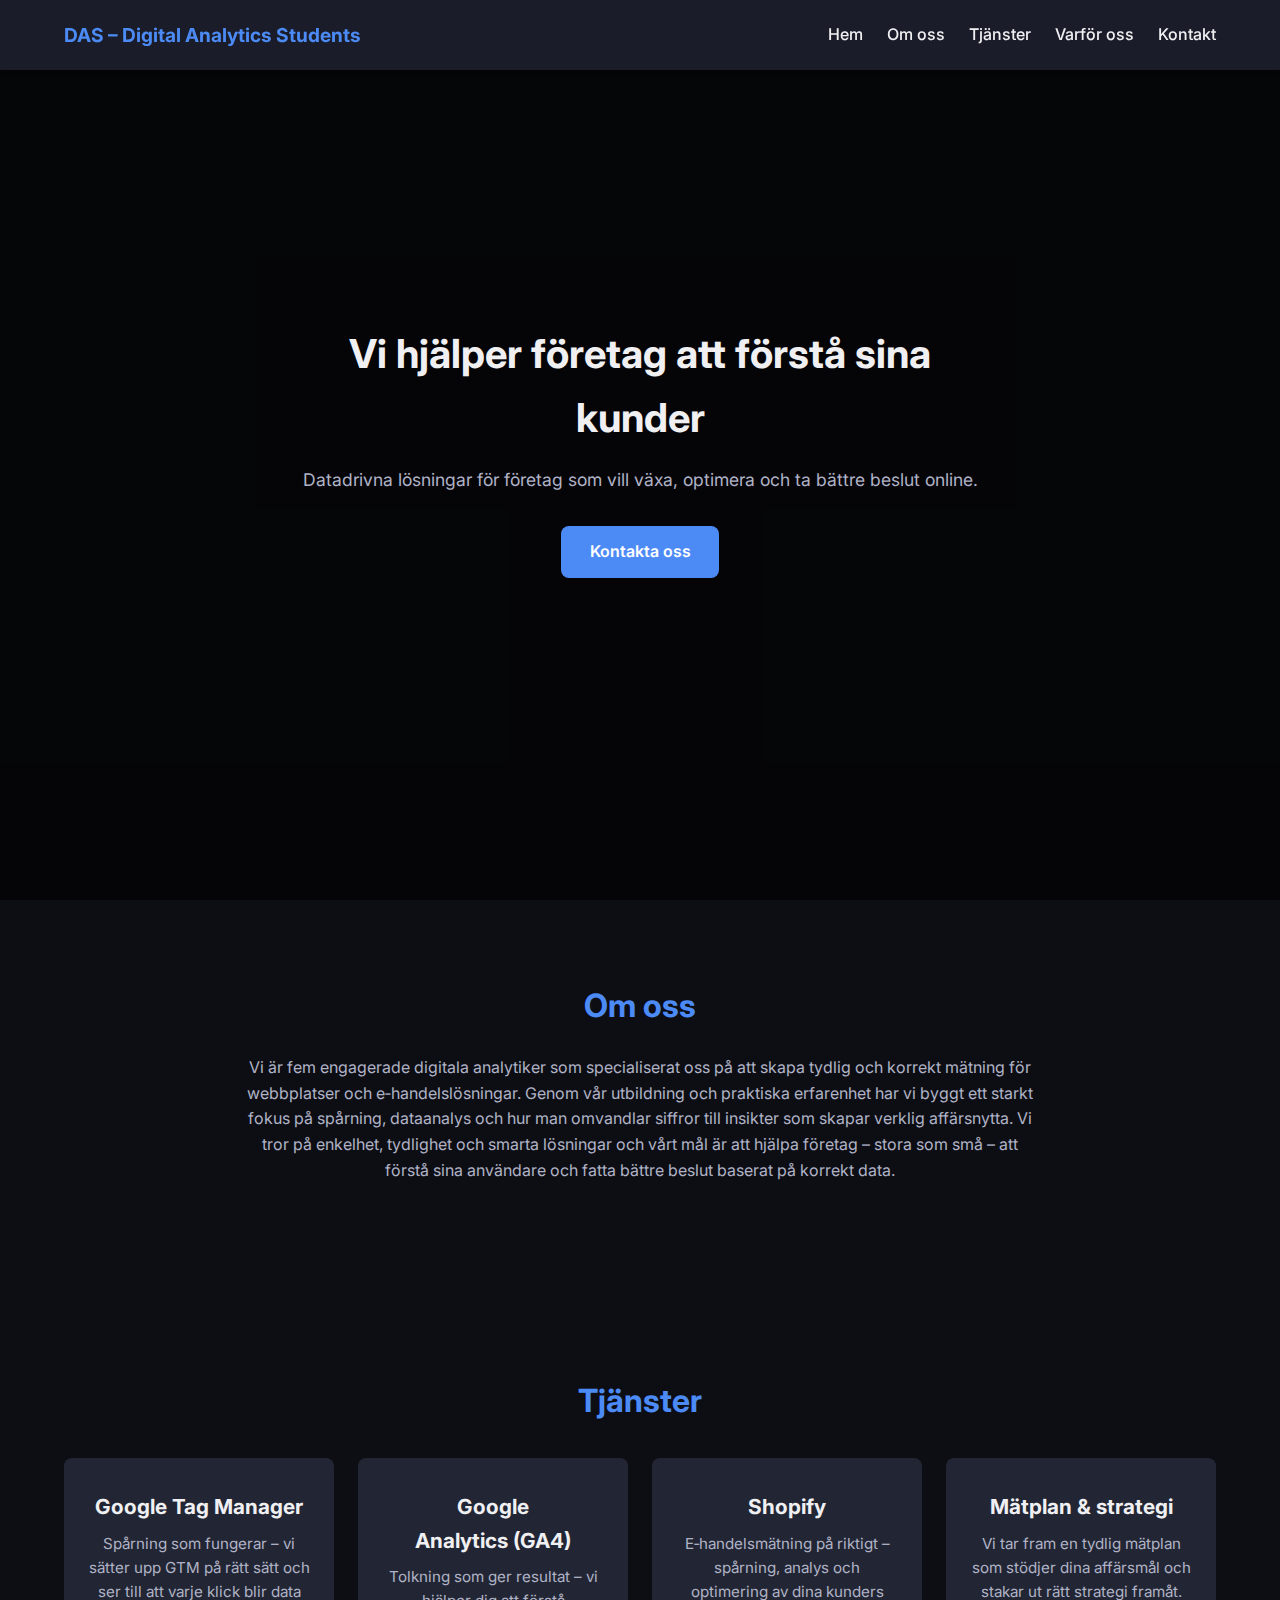
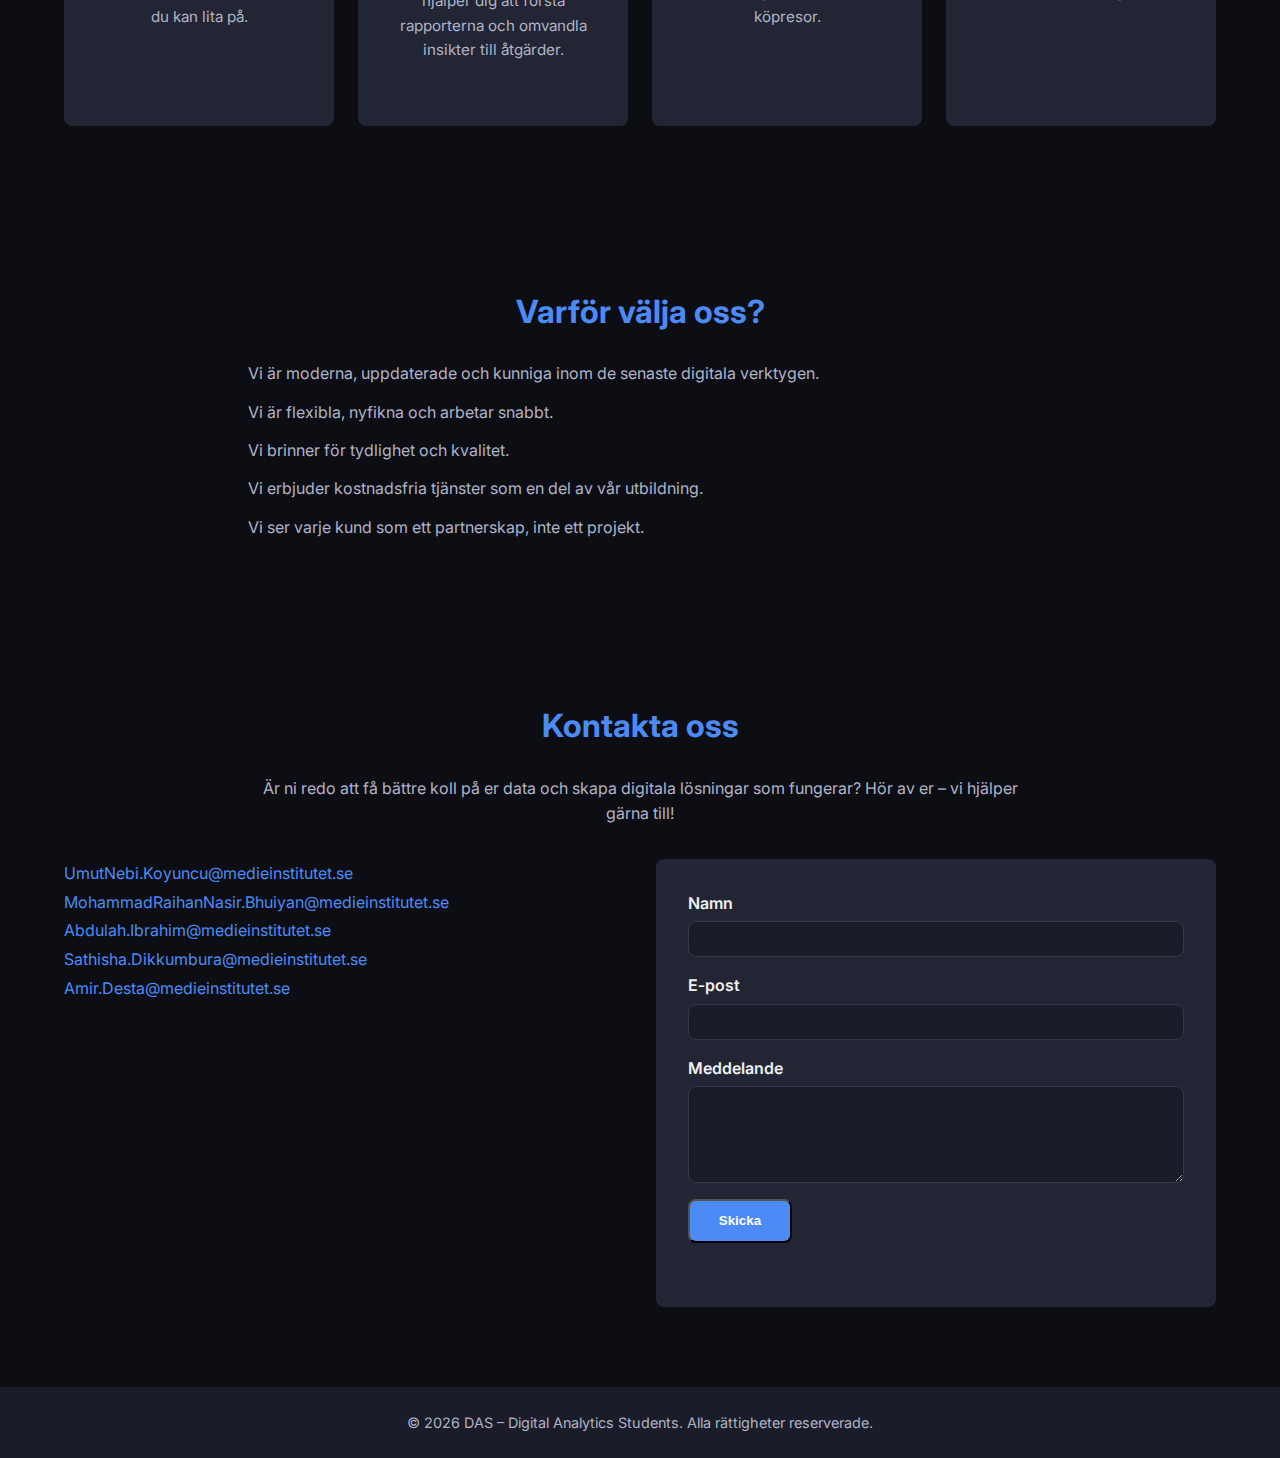
<file: index.html>
<!DOCTYPE html>
<html lang="sv">
<head>
  <meta charset="UTF-8">
  <meta name="viewport" content="width=device-width, initial-scale=1.0">
  <title>DAS – Digital Analytics Students</title>
  <!-- Google Fonts for clean sans‑serif typography -->
  <link href="https://fonts.googleapis.com/css2?family=Inter:wght@400;600;700&display=swap" rel="stylesheet">
  <!-- Font Awesome for icons -->
  <link rel="stylesheet" href="https://cdnjs.cloudflare.com/ajax/libs/font-awesome/6.5.0/css/all.min.css" integrity="sha512-WrNGlf9O+vK8FQ1I1EUKCcjCV8Nnc9n+XzL7jA3jeA9jm2UffG35Ugj9dDs5kt1OYVQD/KzcTwgX2I1qrneJOA==" crossorigin="anonymous" referrerpolicy="no-referrer" />
  <!-- Site stylesheet -->
  <link rel="stylesheet" href="style.css">
</head>
<body>
<!-- Header and navigation -->
<header id="header">
  <div class="container nav-container">
    <div class="logo">DAS – Digital Analytics Students</div>
    <nav id="nav">
      <ul class="nav-links">
        <li><a href="#home">Hem</a></li>
        <li><a href="#about">Om oss</a></li>
        <li><a href="#services">Tjänster</a></li>
        <li><a href="#why-us">Varför oss</a></li>
        <li><a href="#contact">Kontakt</a></li>
      </ul>
      <!-- Mobile hamburger -->
      <button class="hamburger" id="hamburger" aria-label="Meny"><i class="fa fa-bars"></i></button>
    </nav>
  </div>
</header>

<!-- Hero section -->
<section id="home" class="hero" style="background-image: url('https://images.pexels.com/photos/577585/pexels-photo-577585.jpeg?auto=compress&cs=tinysrgb&dpr=2&h=750&w=1260');">
  <div class="overlay"></div>
  <div class="hero-content">
    <h1>Vi hjälper företag att förstå sina kunder</h1>
    <p>Datadrivna lösningar för företag som vill växa, optimera och ta bättre beslut online.</p>
    <a href="#contact" class="btn btn-primary">Kontakta oss</a>
  </div>
</section>

<!-- About section -->
<section id="about" class="section about">
  <div class="container">
    <h2>Om oss</h2>
    <p>
      Vi är fem engagerade digitala analytiker som specialiserat oss på att skapa tydlig och korrekt
      mätning för webbplatser och e‑handelslösningar. Genom vår utbildning och praktiska erfarenhet har
      vi byggt ett starkt fokus på spårning, dataanalys och hur man omvandlar siffror till insikter som
      skapar verklig affärsnytta. Vi tror på enkelhet, tydlighet och smarta lösningar och vårt mål är
      att hjälpa företag – stora som små – att förstå sina användare och fatta bättre beslut baserat på
      korrekt data.
    </p>
  </div>
</section>

<!-- Services section -->
<section id="services" class="section services">
  <div class="container">
    <h2>Tjänster</h2>
    <div class="cards">
      <div class="card">
        <i class="fa-solid fa-code-branch"></i>
        <h3>Google Tag Manager</h3>
        <p>Spårning som fungerar – vi sätter upp GTM på rätt sätt och ser till att varje klick blir data du kan lita på.</p>
      </div>
      <div class="card">
        <i class="fa-solid fa-chart-line"></i>
        <h3>Google Analytics&nbsp;(GA4)</h3>
        <p>Tolkning som ger resultat – vi hjälper dig att förstå rapporterna och omvandla insikter till åtgärder.</p>
      </div>
      <div class="card">
        <i class="fa-solid fa-cart-shopping"></i>
        <h3>Shopify</h3>
        <p>E‑handelsmätning på riktigt – spårning, analys och optimering av dina kunders köpresor.</p>
      </div>
      <div class="card">
        <i class="fa-solid fa-ruler-combined"></i>
        <h3>Mätplan &amp; strategi</h3>
        <p>Vi tar fram en tydlig mätplan som stödjer dina affärsmål och stakar ut rätt strategi framåt.</p>
      </div>
    </div>
  </div>
</section>

<!-- Why choose us section -->
<section id="why-us" class="section why-us">
  <div class="container">
    <h2>Varför välja oss?</h2>
    <ul class="why-list">
      <li><i class="fa-solid fa-check"></i>Vi är moderna, uppdaterade och kunniga inom de senaste digitala verktygen.</li>
      <li><i class="fa-solid fa-check"></i>Vi är flexibla, nyfikna och arbetar snabbt.</li>
      <li><i class="fa-solid fa-check"></i>Vi brinner för tydlighet och kvalitet.</li>
      <li><i class="fa-solid fa-check"></i>Vi erbjuder kostnadsfria tjänster som en del av vår utbildning.</li>
      <li><i class="fa-solid fa-check"></i>Vi ser varje kund som ett partnerskap, inte ett projekt.</li>
    </ul>
  </div>
</section>

<!-- Contact section -->
<section id="contact" class="section contact">
  <div class="container">
    <h2>Kontakta oss</h2>
    <p>Är ni redo att få bättre koll på er data och skapa digitala lösningar som fungerar? Hör av er – vi hjälper gärna till!</p>
    <div class="contact-grid">
      <div class="contact-details">
        <ul>
          <li><a href="mailto:UmutNebi.Koyuncu@medieinstitutet.se">UmutNebi.Koyuncu@medieinstitutet.se</a></li>
          <li><a href="mailto:MohammadRaihanNasir.Bhuiyan@medieinstitutet.se">MohammadRaihanNasir.Bhuiyan@medieinstitutet.se</a></li>
          <li><a href="mailto:Abdulah.Ibrahim@medieinstitutet.se">Abdulah.Ibrahim@medieinstitutet.se</a></li>
          <li><a href="mailto:Sathisha.Dikkumbura@medieinstitutet.se">Sathisha.Dikkumbura@medieinstitutet.se</a></li>
          <li><a href="mailto:Amir.Desta@medieinstitutet.se">Amir.Desta@medieinstitutet.se</a></li>
        </ul>
      </div>
      <div class="contact-form-container">
        <form id="contactForm">
          <div class="form-group">
            <label for="name">Namn</label>
            <input type="text" id="name" name="name" required>
          </div>
          <div class="form-group">
            <label for="email">E‑post</label>
            <input type="email" id="email" name="email" required>
          </div>
          <div class="form-group">
            <label for="message">Meddelande</label>
            <textarea id="message" name="message" rows="5" required></textarea>
          </div>
          <button type="submit" class="btn btn-primary">Skicka</button>
          <p id="formResponse" class="form-response" aria-live="polite"></p>
        </form>
      </div>
    </div>
  </div>
</section>

<!-- Footer -->
<footer class="footer">
  <div class="container">
    <p>&copy; <span id="year"></span> DAS – Digital Analytics Students. Alla rättigheter reserverade.</p>
  </div>
</footer>

<script src="script.js"></script>
</body>
</html>
</file>
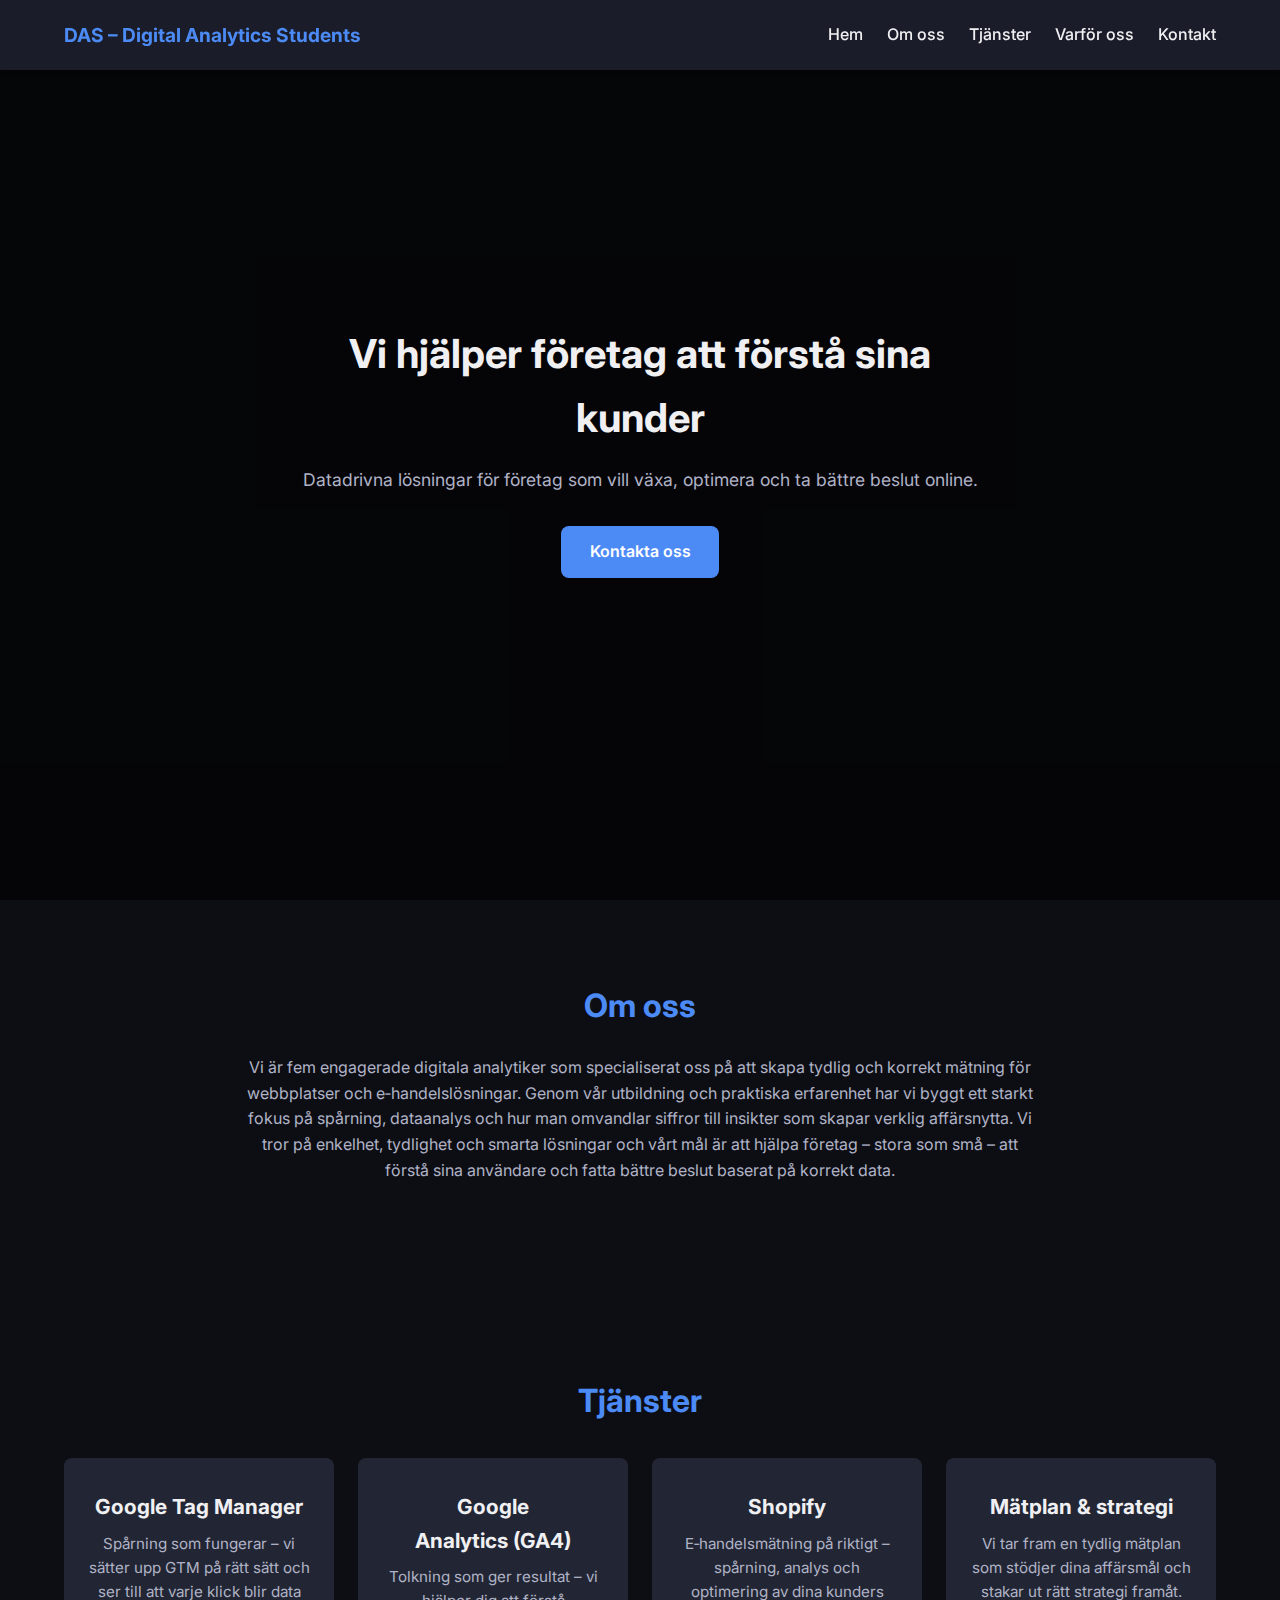
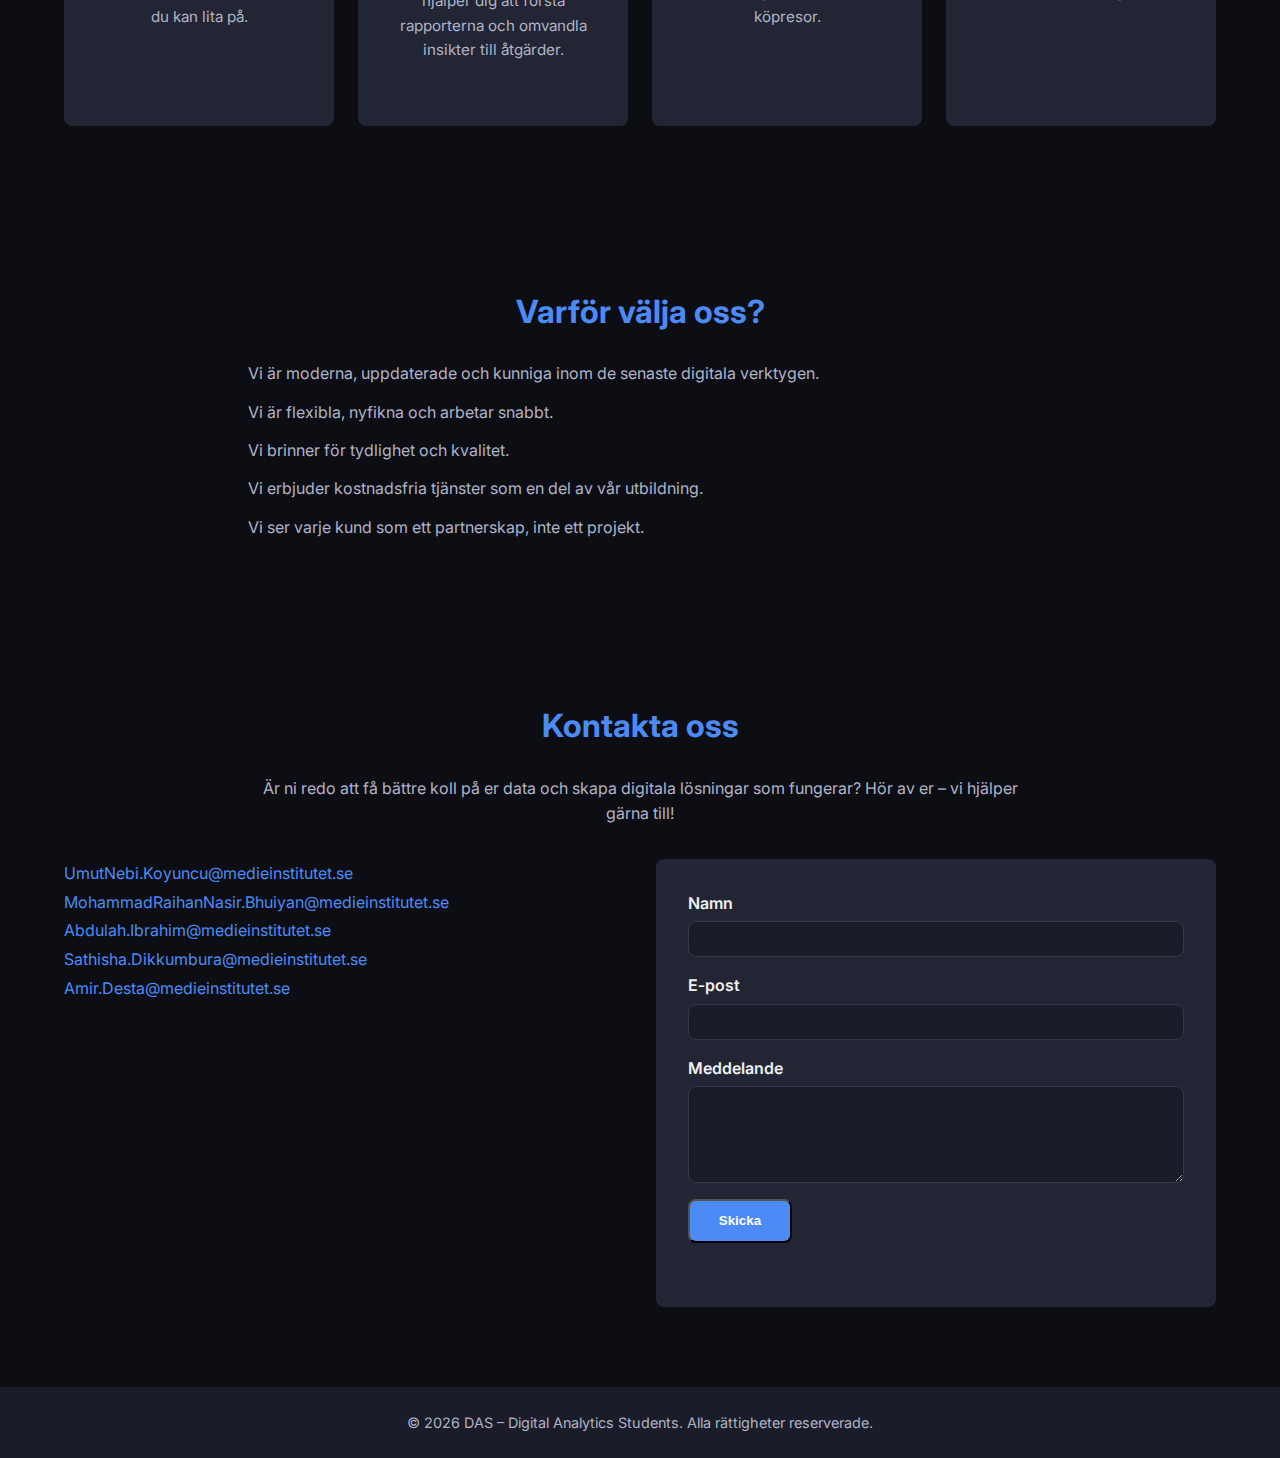
<file: index (1).html>
<!DOCTYPE html>
<html lang="sv">
<head>
    <meta charset="UTF-8">
    <meta name="viewport" content="width=device-width, initial-scale=1.0">
    <title>DAS – Digital Analytics Students</title>
    <!-- Google Fonts for clean sans‑serif typography -->
    <link href="https://fonts.googleapis.com/css2?family=Inter:wght@400;600;700&display=swap" rel="stylesheet">
    <!-- Font Awesome for icons -->
    <link rel="stylesheet" href="https://cdnjs.cloudflare.com/ajax/libs/font-awesome/6.5.0/css/all.min.css" integrity="sha512-WrNGlf9O+vK8FQ1I1EUKCcjCV8Nnc9n+XzL7jA3jeA9jm2UffG35Ugj9dDs5kt1OYVQD/KzcTwgX2I1qrneJOA==" crossorigin="anonymous" referrerpolicy="no-referrer" />
    <!-- Site stylesheet -->
    <link rel="stylesheet" href="style.css">
</head>
<body>
    <!-- Header and navigation -->
    <header id="header">
        <div class="container nav-container">
            <div class="logo">DAS – Digital Analytics Students</div>
            <nav id="nav">
                <ul class="nav-links">
                    <li><a href="#home">Hem</a></li>
                    <li><a href="#about">Om oss</a></li>
                    <li><a href="#services">Tjänster</a></li>
                    <li><a href="#why-us">Varför oss</a></li>
                    <li><a href="#contact">Kontakt</a></li>
                </ul>
                <!-- Mobile hamburger -->
                <button class="hamburger" id="hamburger" aria-label="Meny"><i class="fa fa-bars"></i></button>
            </nav>
        </div>
    </header>

    <!-- Hero section -->
    <section id="home" class="hero" style="background-image: url('https://images.pexels.com/photos/577585/pexels-photo-577585.jpeg?auto=compress&cs=tinysrgb&dpr=2&h=750&w=1260');">
        <div class="overlay"></div>
        <div class="hero-content">
            <h1>Vi hjälper företag att förstå sina kunder</h1>
            <p>Datadrivna lösningar för företag som vill växa, optimera och ta bättre beslut online.</p>
            <a href="#contact" class="btn btn-primary">Kontakta oss</a>
        </div>
    </section>

    <!-- About section -->
    <section id="about" class="section about">
        <div class="container">
            <h2>Om oss</h2>
            <p>
                Vi är fem engagerade digitala analytiker som specialiserat oss på att skapa tydlig och korrekt
                mätning för webbplatser och e‑handelslösningar. Genom vår utbildning och praktiska erfarenhet har
                vi byggt ett starkt fokus på spårning, dataanalys och hur man omvandlar siffror till insikter som
                skapar verklig affärsnytta. Vi tror på enkelhet, tydlighet och smarta lösningar och vårt mål är
                att hjälpa företag – stora som små – att förstå sina användare och fatta bättre beslut baserat på
                korrekt data.
            </p>
        </div>
    </section>

    <!-- Services section -->
    <section id="services" class="section services">
        <div class="container">
            <h2>Tjänster</h2>
            <div class="cards">
                <div class="card">
                    <i class="fa-solid fa-code-branch"></i>
                    <h3>Google Tag Manager</h3>
                    <p>Spårning som fungerar – vi sätter upp GTM på rätt sätt och ser till att varje klick blir data du kan lita på.</p>
                </div>
                <div class="card">
                    <i class="fa-solid fa-chart-line"></i>
                    <h3>Google Analytics&nbsp;(GA4)</h3>
                    <p>Tolkning som ger resultat – vi hjälper dig att förstå rapporterna och omvandla insikter till åtgärder.</p>
                </div>
                <div class="card">
                    <i class="fa-solid fa-cart-shopping"></i>
                    <h3>Shopify</h3>
                    <p>E‑handelsmätning på riktigt – spårning, analys och optimering av dina kunders köpresor.</p>
                </div>
                <div class="card">
                    <i class="fa-solid fa-ruler-combined"></i>
                    <h3>Mätplan &amp; strategi</h3>
                    <p>Vi tar fram en tydlig mätplan som stödjer dina affärsmål och stakar ut rätt strategi framåt.</p>
                </div>
            </div>
        </div>
    </section>

    <!-- Why choose us section -->
    <section id="why-us" class="section why-us">
        <div class="container">
            <h2>Varför välja oss?</h2>
            <ul class="why-list">
                <li><i class="fa-solid fa-check"></i>Vi är moderna, uppdaterade och kunniga inom de senaste digitala verktygen.</li>
                <li><i class="fa-solid fa-check"></i>Vi är flexibla, nyfikna och arbetar snabbt.</li>
                <li><i class="fa-solid fa-check"></i>Vi brinner för tydlighet och kvalitet.</li>
                <li><i class="fa-solid fa-check"></i>Vi erbjuder kostnadsfria tjänster som en del av vår utbildning.</li>
                <li><i class="fa-solid fa-check"></i>Vi ser varje kund som ett partnerskap, inte ett projekt.</li>
            </ul>
        </div>
    </section>

    <!-- Contact section -->
    <section id="contact" class="section contact">
        <div class="container">
            <h2>Kontakta oss</h2>
            <p>Är ni redo att få bättre koll på er data och skapa digitala lösningar som fungerar? Hör av er – vi hjälper gärna till!</p>
            <div class="contact-grid">
                <div class="contact-details">
                    <ul>
                        <li><a href="mailto:UmutNebi.Koyuncu@medieinstitutet.se">UmutNebi.Koyuncu@medieinstitutet.se</a></li>
                        <li><a href="mailto:MohammadRaihanNasir.Bhuiyan@medieinstitutet.se">MohammadRaihanNasir.Bhuiyan@medieinstitutet.se</a></li>
                        <li><a href="mailto:Abdulah.Ibrahim@medieinstitutet.se">Abdulah.Ibrahim@medieinstitutet.se</a></li>
                        <li><a href="mailto:Sathisha.Dikkumbura@medieinstitutet.se">Sathisha.Dikkumbura@medieinstitutet.se</a></li>
                        <li><a href="mailto:Amir.Desta@medieinstitutet.se">Amir.Desta@medieinstitutet.se</a></li>
                    </ul>
                </div>
                <div class="contact-form-container">
                    <form id="contactForm">
                        <div class="form-group">
                            <label for="name">Namn</label>
                            <input type="text" id="name" name="name" required>
                        </div>
                        <div class="form-group">
                            <label for="email">E‑post</label>
                            <input type="email" id="email" name="email" required>
                        </div>
                        <div class="form-group">
                            <label for="message">Meddelande</label>
                            <textarea id="message" name="message" rows="5" required></textarea>
                        </div>
                        <button type="submit" class="btn btn-primary">Skicka</button>
                        <p id="formResponse" class="form-response" aria-live="polite"></p>
                    </form>
                </div>
            </div>
        </div>
    </section>

    <!-- Footer -->
    <footer class="footer">
        <div class="container">
            <p>&copy; <span id="year"></span> DAS – Digital Analytics Students. Alla rättigheter reserverade.</p>
        </div>
    </footer>

    <script src="script.js"></script>
</body>
</html>
</file>
<file: style.css>
/* Root variables for colours and spacing */
:root {
    --background: #0d0e14;
    --surface: #1a1d29;
    --primary: #4c8bf5;
    --primary-hover: #3a6fcc;
    --text-light: #f0f0f3;
    --text-muted: #b0b3c6;
    --card-bg: #222634;
    --border-radius: 8px;
    --transition: 0.3s ease;
    --max-width: 1200px;
    --header-height: 70px;
}

* {
    margin: 0;
    padding: 0;
    box-sizing: border-box;
}

html {
    scroll-behavior: smooth;
}

body {
    font-family: 'Inter', sans-serif;
    background-color: var(--background);
    color: var(--text-light);
    line-height: 1.6;
}

a {
    color: var(--primary);
    text-decoration: none;
    transition: color var(--transition);
}
a:hover {
    color: var(--primary-hover);
    text-decoration: underline;
}

/* Container to center content */
.container {
    width: 90%;
    max-width: var(--max-width);
    margin: 0 auto;
}

/* Navigation styles */
header {
    position: fixed;
    top: 0;
    left: 0;
    width: 100%;
    height: var(--header-height);
    background-color: var(--surface);
    z-index: 1000;
    box-shadow: 0 2px 4px rgba(0, 0, 0, 0.3);
}

.nav-container {
    height: 100%;
    display: flex;
    align-items: center;
    justify-content: space-between;
}

.logo {
    font-weight: 700;
    font-size: 1.2rem;
    color: var(--primary);
}

nav {
    display: flex;
    align-items: center;
}

.nav-links {
    list-style: none;
    display: flex;
    gap: 1.5rem;
}

.nav-links li a {
    color: var(--text-light);
    font-weight: 500;
    transition: color var(--transition);
}

.nav-links li a:hover,
.nav-links li a:focus {
    color: var(--primary);
}

/* Hamburger icon hidden on desktop */
.hamburger {
    display: none;
    background: none;
    border: none;
    color: var(--text-light);
    font-size: 1.5rem;
    cursor: pointer;
}

/* Hero section */
.hero {
    position: relative;
    height: 100vh;
    min-height: 650px;
    background-size: cover;
    background-position: center;
    background-repeat: no-repeat;
    display: flex;
    align-items: center;
    justify-content: center;
    text-align: center;
    padding: 0 20px;
}

.hero .overlay {
    position: absolute;
    top: 0;
    left: 0;
    width: 100%;
    height: 100%;
    background: rgba(0, 0, 0, 0.6);
    z-index: 0;
}

.hero-content {
    position: relative;
    z-index: 1;
    max-width: 700px;
}

.hero h1 {
    font-size: 2.5rem;
    margin-bottom: 1rem;
    color: var(--text-light);
}

.hero p {
    font-size: 1.1rem;
    margin-bottom: 2rem;
    color: var(--text-muted);
}

.btn {
    display: inline-block;
    padding: 0.8rem 1.8rem;
    border-radius: var(--border-radius);
    font-weight: 600;
    transition: background-color var(--transition), transform var(--transition);
}

.btn-primary {
    background-color: var(--primary);
    color: #fff;
}

.btn-primary:hover {
    background-color: var(--primary-hover);
    transform: translateY(-2px);
}

/* Sections common styles */
.section {
    padding: 80px 0;
}

.section h2 {
    font-size: 2rem;
    margin-bottom: 1.5rem;
    color: var(--primary);
    text-align: center;
}

.section p {
    color: var(--text-muted);
    font-size: 1rem;
    max-width: 800px;
    margin: 0 auto 2rem;
    text-align: center;
}

/* Services cards */
.cards {
    display: grid;
    grid-template-columns: repeat(auto-fit, minmax(250px, 1fr));
    gap: 1.5rem;
    margin-top: 2rem;
}

.card {
    background-color: var(--card-bg);
    padding: 2rem 1.5rem;
    border-radius: var(--border-radius);
    text-align: center;
    transition: transform var(--transition), box-shadow var(--transition);
    position: relative;
}

.card i {
    font-size: 2rem;
    color: var(--primary);
    margin-bottom: 1rem;
}

.card h3 {
    font-size: 1.3rem;
    margin-bottom: 0.5rem;
    color: var(--text-light);
}

.card p {
    font-size: 0.95rem;
    color: var(--text-muted);
}

.card:hover {
    transform: translateY(-6px);
    box-shadow: 0 8px 16px rgba(0, 0, 0, 0.4);
}

/* Why choose us */
.why-list {
    list-style: none;
    padding-left: 0;
    max-width: 800px;
    margin: 0 auto;
    display: flex;
    flex-direction: column;
    gap: 0.8rem;
    color: var(--text-muted);
    font-size: 1rem;
}

.why-list li {
    display: flex;
    align-items: flex-start;
}

.why-list i {
    color: var(--primary);
    margin-right: 0.5rem;
    margin-top: 0.1rem;
}

/* Contact section */
.contact-grid {
    display: grid;
    grid-template-columns: repeat(auto-fit, minmax(300px, 1fr));
    gap: 2rem;
    margin-top: 2rem;
}

.contact-details ul {
    list-style: none;
    padding-left: 0;
    line-height: 1.8;
}

.contact-details a {
    color: var(--primary);
    word-break: break-all;
}

.contact-form-container {
    background-color: var(--card-bg);
    padding: 2rem;
    border-radius: var(--border-radius);
}

.form-group {
    margin-bottom: 1rem;
    display: flex;
    flex-direction: column;
}

.form-group label {
    margin-bottom: 0.3rem;
    font-weight: 600;
    color: var(--text-light);
}

.form-group input,
.form-group textarea {
    padding: 0.6rem 0.8rem;
    border: 1px solid #33394a;
    border-radius: var(--border-radius);
    background-color: var(--surface);
    color: var(--text-light);
    resize: vertical;
}

.form-group input:focus,
.form-group textarea:focus {
    outline: none;
    border-color: var(--primary);
    box-shadow: 0 0 0 2px rgba(76, 139, 245, 0.3);
}

.form-response {
    margin-top: 0.8rem;
    font-size: 0.95rem;
    color: var(--primary);
}

/* Footer */
.footer {
    background-color: var(--surface);
    padding: 1.5rem 0;
    text-align: center;
    color: var(--text-muted);
    font-size: 0.9rem;
}

/* Responsive behaviour */
@media (max-width: 768px) {
    .nav-links {
        position: absolute;
        top: var(--header-height);
        right: 0;
        background-color: var(--surface);
        flex-direction: column;
        align-items: flex-start;
        width: 200px;
        padding: 1rem;
        display: none;
        box-shadow: -2px 2px 8px rgba(0,0,0,0.5);
    }

    .nav-links.open {
        display: flex;
    }

    .nav-links li {
        margin-bottom: 0.5rem;
    }

    .hamburger {
        display: block;
    }
}

@media (max-width: 600px) {
    .hero h1 {
        font-size: 2rem;
    }
    .hero p {
        font-size: 0.95rem;
    }
    .section h2 {
        font-size: 1.7rem;
    }
}
</file>
